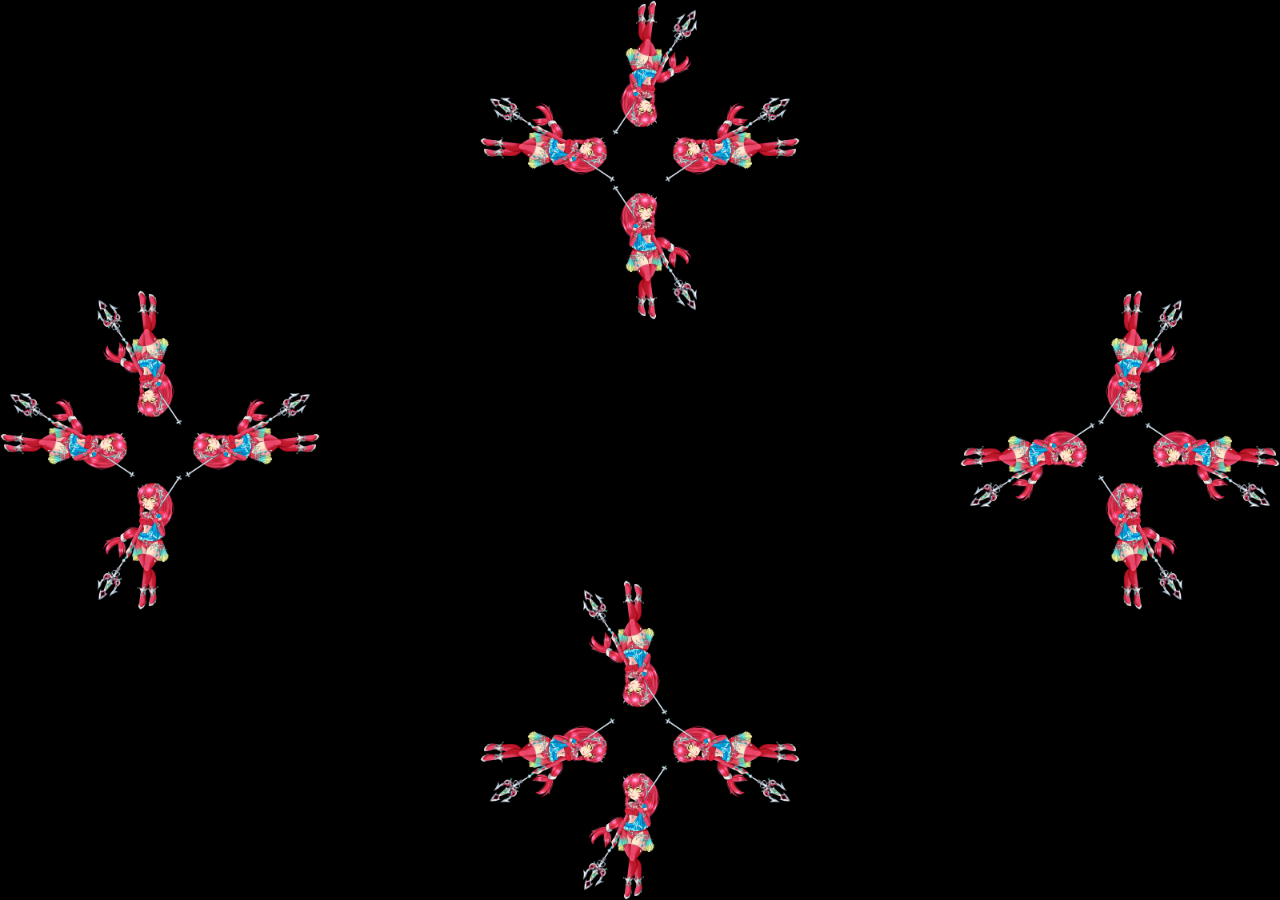
<file: miphaHologram.html>
<!DOCTYPE html>
<html lang="pt-BR">
<head>
  <meta charset="UTF-8">
  <title>Mipha Holograma</title>
  <style>
    body {
      margin: 0;
      background: black;
      overflow: hidden;
    }
    .holo {
      position: absolute;
      width: 25%;
      transform-origin: center center;
    }
    #top {
      top: 0;
      left: 50%;
      transform: translateX(-50%) rotate(180deg);
    }
    #bottom {
      bottom: 0;
      left: 50%;
      transform: translateX(-50%);
    }
    #left {
      top: 50%;
      left: 0;
      transform: translateY(-50%) rotate(90deg);
    }
    #right {
      top: 50%;
      right: 0;
      transform: translateY(-50%) rotate(-90deg);
    }
  </style>
</head>
<body>
  <img src="mipha.png" id="top" class="holo">
  <img src="mipha.png" id="bottom" class="holo">
  <img src="mipha.png" id="left" class="holo">
  <img src="mipha.png" id="right" class="holo">
</body>
</html>
</file>
